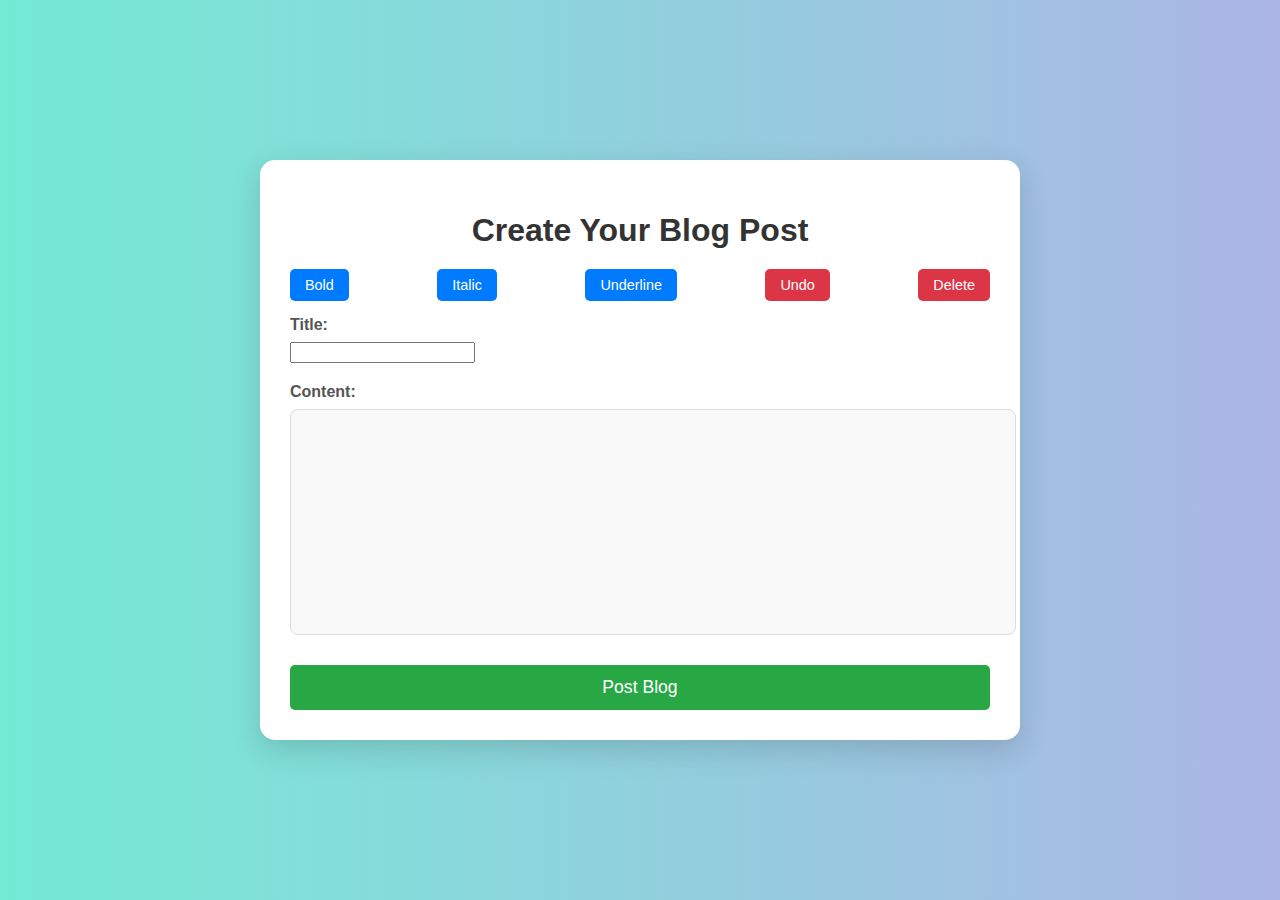
<file: Blog website/createblog.html>
<!DOCTYPE html>
<html lang="en">
<head>
    <meta charset="UTF-8">
    <meta name="viewport" content="width=device-width, initial-scale=1.0">
    <title>Create a Blog</title>
    <style>
        body {
            font-family: 'Segoe UI', Tahoma, Geneva, Verdana, sans-serif;
            background: linear-gradient(to right, #74ebd5, #ACB6E5);
            display: flex;
            justify-content: center;
            align-items: center;
            height: 100vh;
            margin: 0;
        }
        .container {
            background: #fff;
            padding: 30px;
            border-radius: 15px;
            box-shadow: 0 10px 30px rgba(0, 0, 0, 0.15);
            width: 100%;
            max-width: 700px;
        }
        h1 {
            margin-bottom: 20px;
            font-size: 2rem;
            color: #333;
            text-align: center;
        }
        .form-group {
            margin-bottom: 20px;
        }
        label {
            display: block;
            margin-bottom: 8px;
            font-weight: bold;
            color: #555;
        }
        .content-editable {
            width: 100%;
            padding: 12px;
            border: 1px solid #ddd;
            border-radius: 8px;
            font-size: 1rem;
            min-height: 200px;
            outline: none;
            overflow-y: auto;
            resize: none;
            background-color: #f9f9f9;
        }
        .toolbar {
            display: flex;
            justify-content: space-between;
            margin-bottom: 15px;
        }
        .toolbar button {
            background-color: #007bff;
            color: #fff;
            border: none;
            padding: 8px 15px;
            border-radius: 5px;
            cursor: pointer;
            font-size: 0.9rem;
        }
        .toolbar button:hover {
            background-color: #0056b3;
        }
        .toolbar .undo, .toolbar .delete {
            background-color: #dc3545;
        }
        .toolbar .undo:hover, .toolbar .delete:hover {
            background-color: #c82333;
        }
        button[type="submit"] {
            background-color: #28a745;
            color: #fff;
            border: none;
            padding: 12px 25px;
            border-radius: 5px;
            cursor: pointer;
            width: 100%;
            font-size: 1.1rem;
            margin-top: 10px;
        }
        button[type="submit"]:hover {
            background-color: #218838;
        }
    </style>
</head>
<body>
    <div class="container">
        <h1>Create Your Blog Post</h1>
        <div class="toolbar">
            <button type="button" onclick="formatText('bold')">Bold</button>
            <button type="button" onclick="formatText('italic')">Italic</button>
            <button type="button" onclick="formatText('underline')">Underline</button>
            <button type="button" class="undo" onclick="undoText()">Undo</button>
            <button type="button" class="delete" onclick="deleteContent()">Delete</button>
        </div>
        <form id="blog-form">
            <div class="form-group">
                <label for="title">Title:</label>
                <input type="text" id="title" name="title" required>
            </div>
            <div class="form-group">
                <label for="content">Content:</label>
                <div id="content" class="content-editable" contenteditable="true"></div>
            </div>
            <button type="submit">Post Blog</button>
        </form>
    </div>

    <script>
        function formatText(command) {
            document.execCommand(command, false, null);
        }

        function undoText() {
            document.execCommand('undo', false, null);
        }

        function deleteContent() {
            if (confirm("Are you sure you want to delete all content?")) {
                document.getElementById('content').innerHTML = '';
            }
        }

        document.getElementById('blog-form').addEventListener('submit', function(event) {
            event.preventDefault();
            const title = document.getElementById('title').value;
            const content = document.getElementById('content').innerHTML;
            if (title && content) {
                alert('Your blog post has been submitted successfully!');
                // Here you would typically send the data to a server
                // Reset form after submission
                document.getElementById('blog-form').reset();
                document.getElementById('content').innerHTML = '';
            } else {
                alert('Please fill in both the title and content.');
            }
        });
    </script>
</body>
</html>
</file>
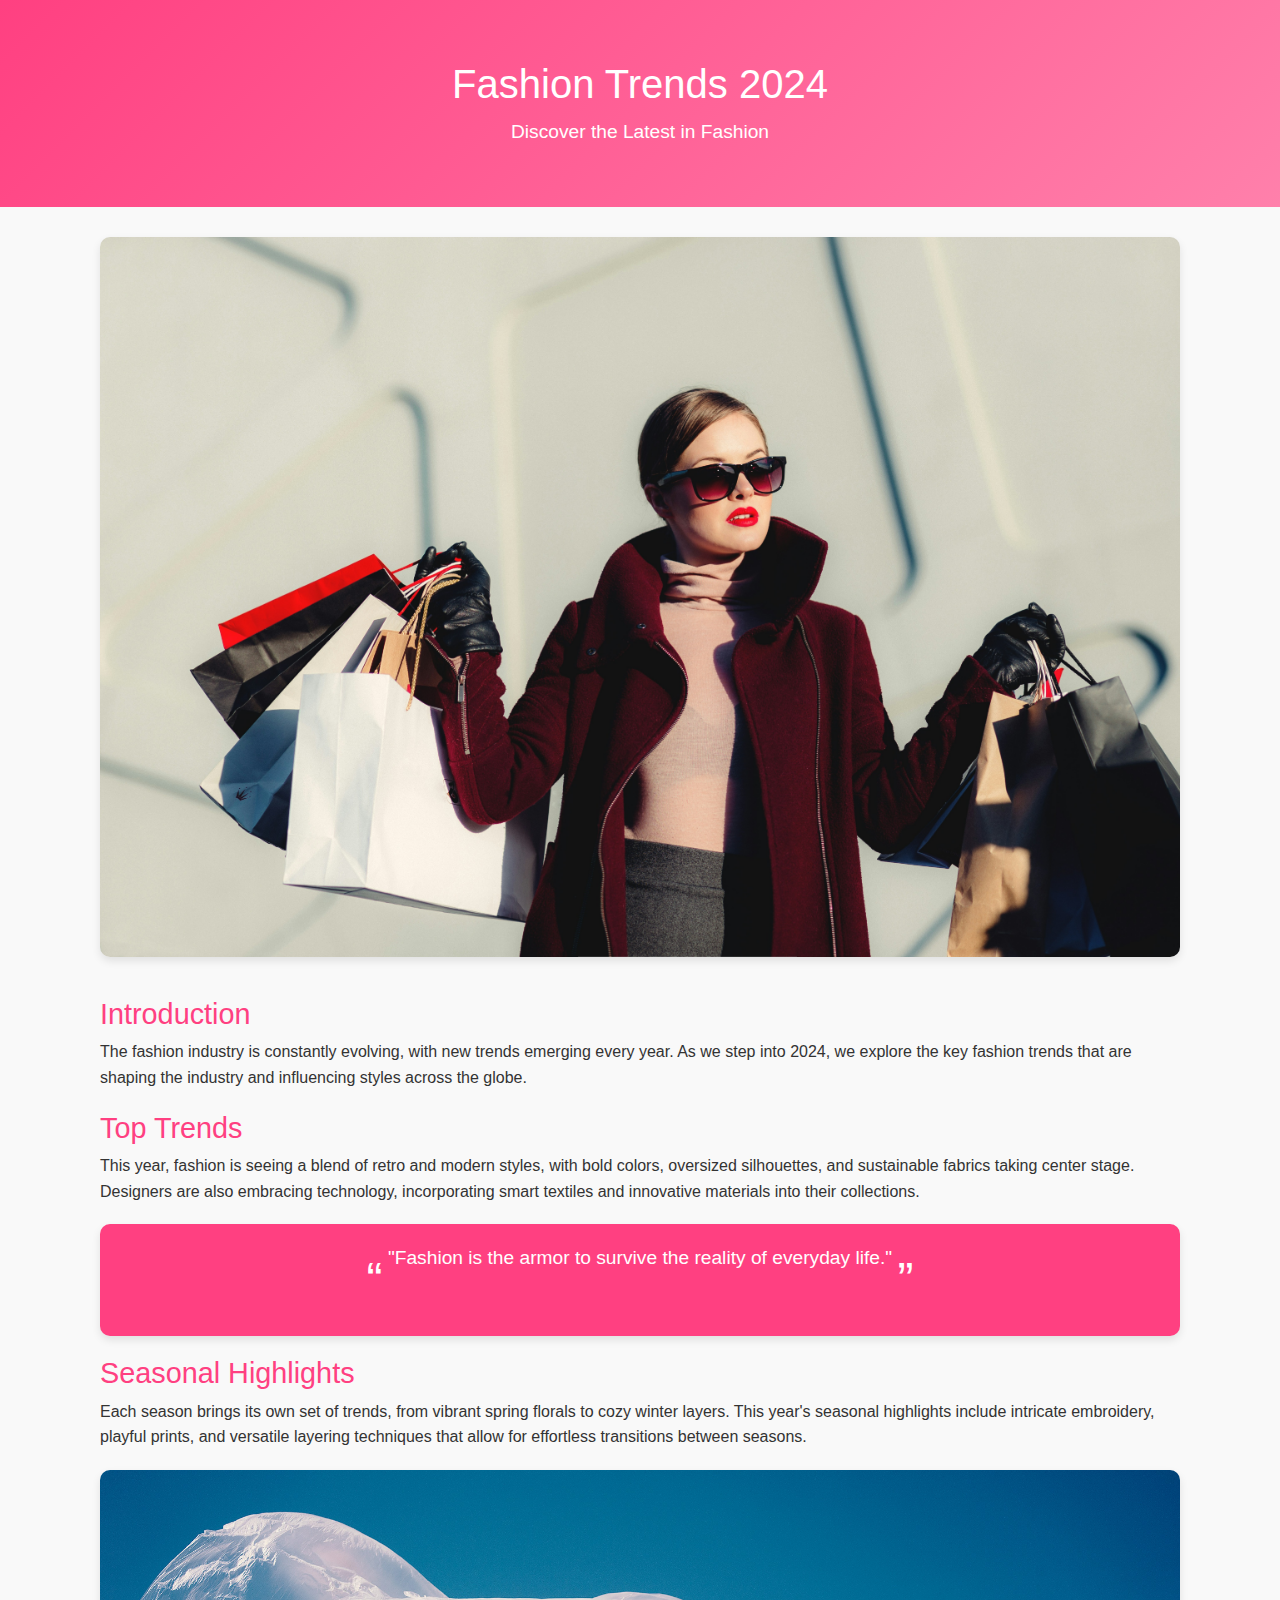
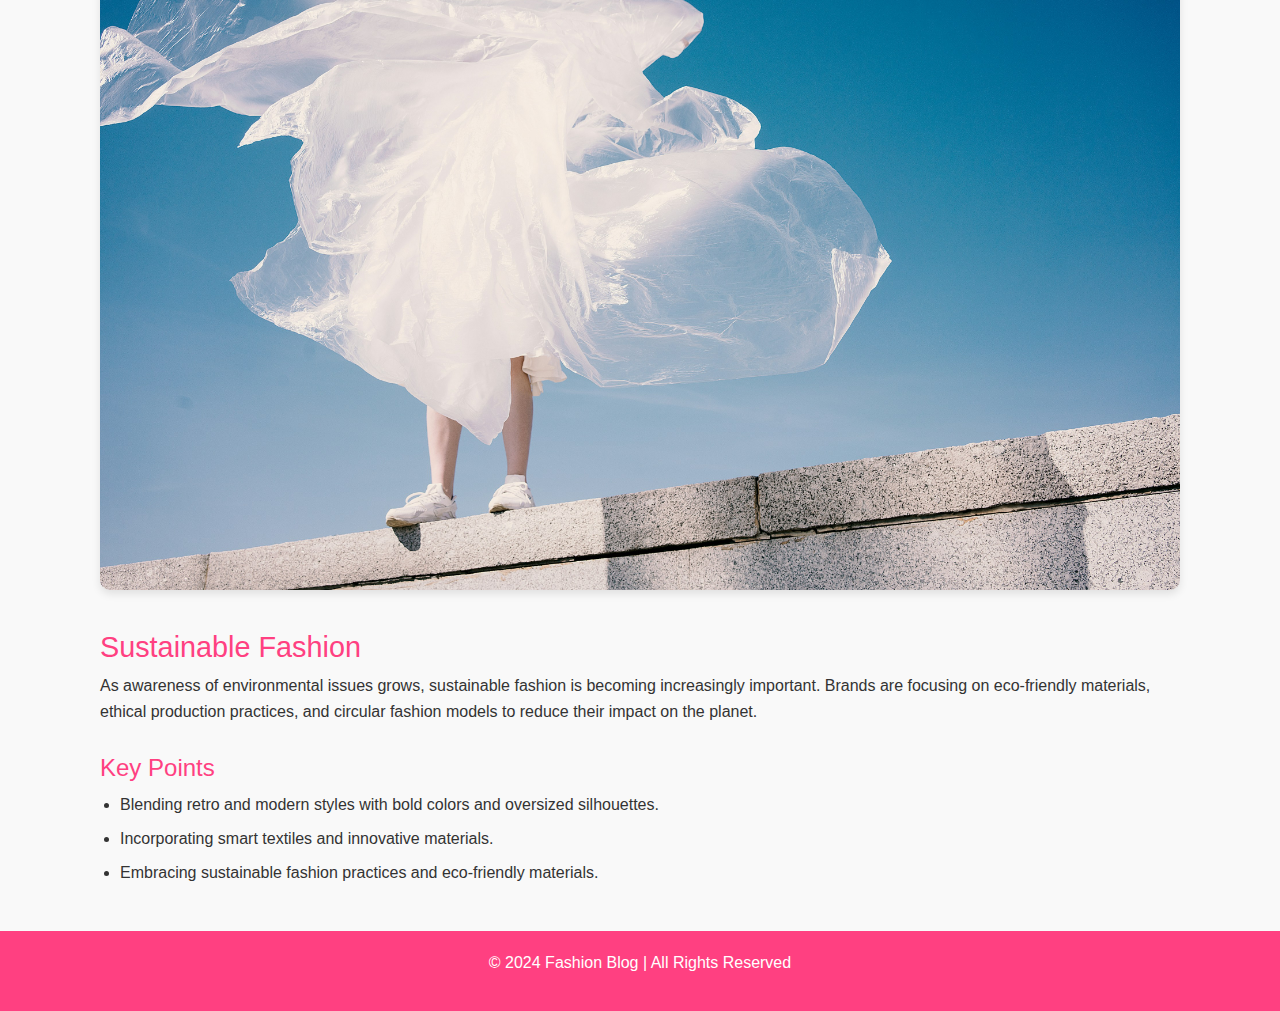
<file: Blog website/fashion.html>
<!DOCTYPE html>
<html lang="en">
<head>
    <meta charset="UTF-8">
    <meta name="viewport" content="width=device-width, initial-scale=1.0">
    <title>Fashion Trends 2024</title>
    <link rel="stylesheet" href="https://stackpath.bootstrapcdn.com/bootstrap/4.3.1/css/bootstrap.min.css">
    <link rel="stylesheet" href="https://cdnjs.cloudflare.com/ajax/libs/animate.css/4.1.1/animate.min.css">
    <style>
        body {
            font-family: 'Arial', sans-serif;
            background-color: #f9f9f9;
            color: #333;
        }
        .header {
            background: linear-gradient(135deg, #ff4081, #ff80ab);
            color: #fff;
            padding: 60px 0;
            text-align: center;
            animation: fadeInDown 2s;
        }
        .header h1 {
            font-size: 2.5rem;
            margin-bottom: 10px;
        }
        .header p {
            font-size: 1.2rem;
            margin-bottom: 0;
        }
        .content {
            padding: 30px;
        }
        .content img {
            width: 100%;
            border-radius: 10px;
            margin-bottom: 20px;
            box-shadow: 0 4px 8px rgba(0, 0, 0, 0.1);
            animation: fadeInUp 2s;
        }
        .content h2 {
            font-size: 1.8rem;
            color: #ff4081;
            margin-top: 20px;
        }
        .content p {
            font-size: 1rem;
            line-height: 1.6;
            margin-bottom: 20px;
        }
        .quote {
            background: #ff4081;
            color: #fff;
            padding: 20px;
            border-radius: 10px;
            font-size: 1.2rem;
            text-align: center;
            box-shadow: 0 4px 8px rgba(0, 0, 0, 0.1);
            animation: zoomIn 2s;
        }
        .quote::before {
            content: "“";
            font-size: 3rem;
            vertical-align: top;
        }
        .quote::after {
            content: "”";
            font-size: 3rem;
            vertical-align: bottom;
        }
        .key-points {
            margin-top: 30px;
            animation: fadeInRight 2s;
        }
        .key-points h3 {
            color: #ff4081;
            font-size: 1.5rem;
            margin-bottom: 10px;
        }
        .key-points ul {
            list-style-type: disc;
            padding-left: 20px;
        }
        .key-points ul li {
            margin-bottom: 10px;
        }
        .footer {
            background: #ff4081;
            color: #fff;
            padding: 20px 0;
            text-align: center;
            animation: fadeInUp 2s;
        }
        @keyframes fadeInDown {
            from {
                opacity: 0;
                transform: translateY(-20px);
            }
            to {
                opacity: 1;
                transform: translateY(0);
            }
        }
        @keyframes fadeInUp {
            from {
                opacity: 0;
                transform: translateY(20px);
            }
            to {
                opacity: 1;
                transform: translateY(0);
            }
        }
        @keyframes zoomIn {
            from {
                opacity: 0;
                transform: scale(0.5);
            }
            to {
                opacity: 1;
                transform: scale(1);
            }
        }
        @keyframes fadeInRight {
            from {
                opacity: 0;
                transform: translateX(20px);
            }
            to {
                opacity: 1;
                transform: translateX(0);
            }
        }
    </style>
</head>
<body>
    <header class="header">
        <h1 class="animate__animated animate__fadeInDown">Fashion Trends 2024</h1>
        <p class="animate__animated animate__fadeInDown">Discover the Latest in Fashion</p>
    </header>

    <div class="content container">
        <img src="fashion1.jpg" alt="Fashion Trends" class="animate__animated animate__fadeInUp">

        <h2 class="animate__animated animate__fadeInLeft">Introduction</h2>
        <p>The fashion industry is constantly evolving, with new trends emerging every year. As we step into 2024, we explore the key fashion trends that are shaping the industry and influencing styles across the globe.</p>

        <h2 class="animate__animated animate__fadeInLeft">Top Trends</h2>
        <p>This year, fashion is seeing a blend of retro and modern styles, with bold colors, oversized silhouettes, and sustainable fabrics taking center stage. Designers are also embracing technology, incorporating smart textiles and innovative materials into their collections.</p>

        <div class="quote animate__animated animate__zoomIn">
            "Fashion is the armor to survive the reality of everyday life."
        </div>

        <h2 class="animate__animated animate__fadeInLeft">Seasonal Highlights</h2>
        <p>Each season brings its own set of trends, from vibrant spring florals to cozy winter layers. This year's seasonal highlights include intricate embroidery, playful prints, and versatile layering techniques that allow for effortless transitions between seasons.</p>

        <img src="fashion2.jpg" alt="Fashion Trends 2024" class="animate__animated animate__fadeInUp">

        <h2 class="animate__animated animate__fadeInLeft">Sustainable Fashion</h2>
        <p>As awareness of environmental issues grows, sustainable fashion is becoming increasingly important. Brands are focusing on eco-friendly materials, ethical production practices, and circular fashion models to reduce their impact on the planet.</p>

        <div class="key-points animate__animated animate__fadeInRight">
            <h3>Key Points</h3>
            <ul>
                <li>Blending retro and modern styles with bold colors and oversized silhouettes.</li>
                <li>Incorporating smart textiles and innovative materials.</li>
                <li>Embracing sustainable fashion practices and eco-friendly materials.</li>
            </ul>
        </div>
    </div>

    <footer class="footer">
        <p>&copy; 2024 Fashion Blog | All Rights Reserved</p>
    </footer>

    <!-- Bootstrap JS and dependencies -->
    <script src="https://code.jquery.com/jquery-3.3.1.slim.min.js"></script>
    <script src="https://cdnjs.cloudflare.com/ajax/libs/popper.js/1.14.7/umd/popper.min.js"></script>
    <script src="https://stackpath.bootstrapcdn.com/bootstrap/4.3.1/js/bootstrap.min.js"></script>
</body>
</html>
</file>
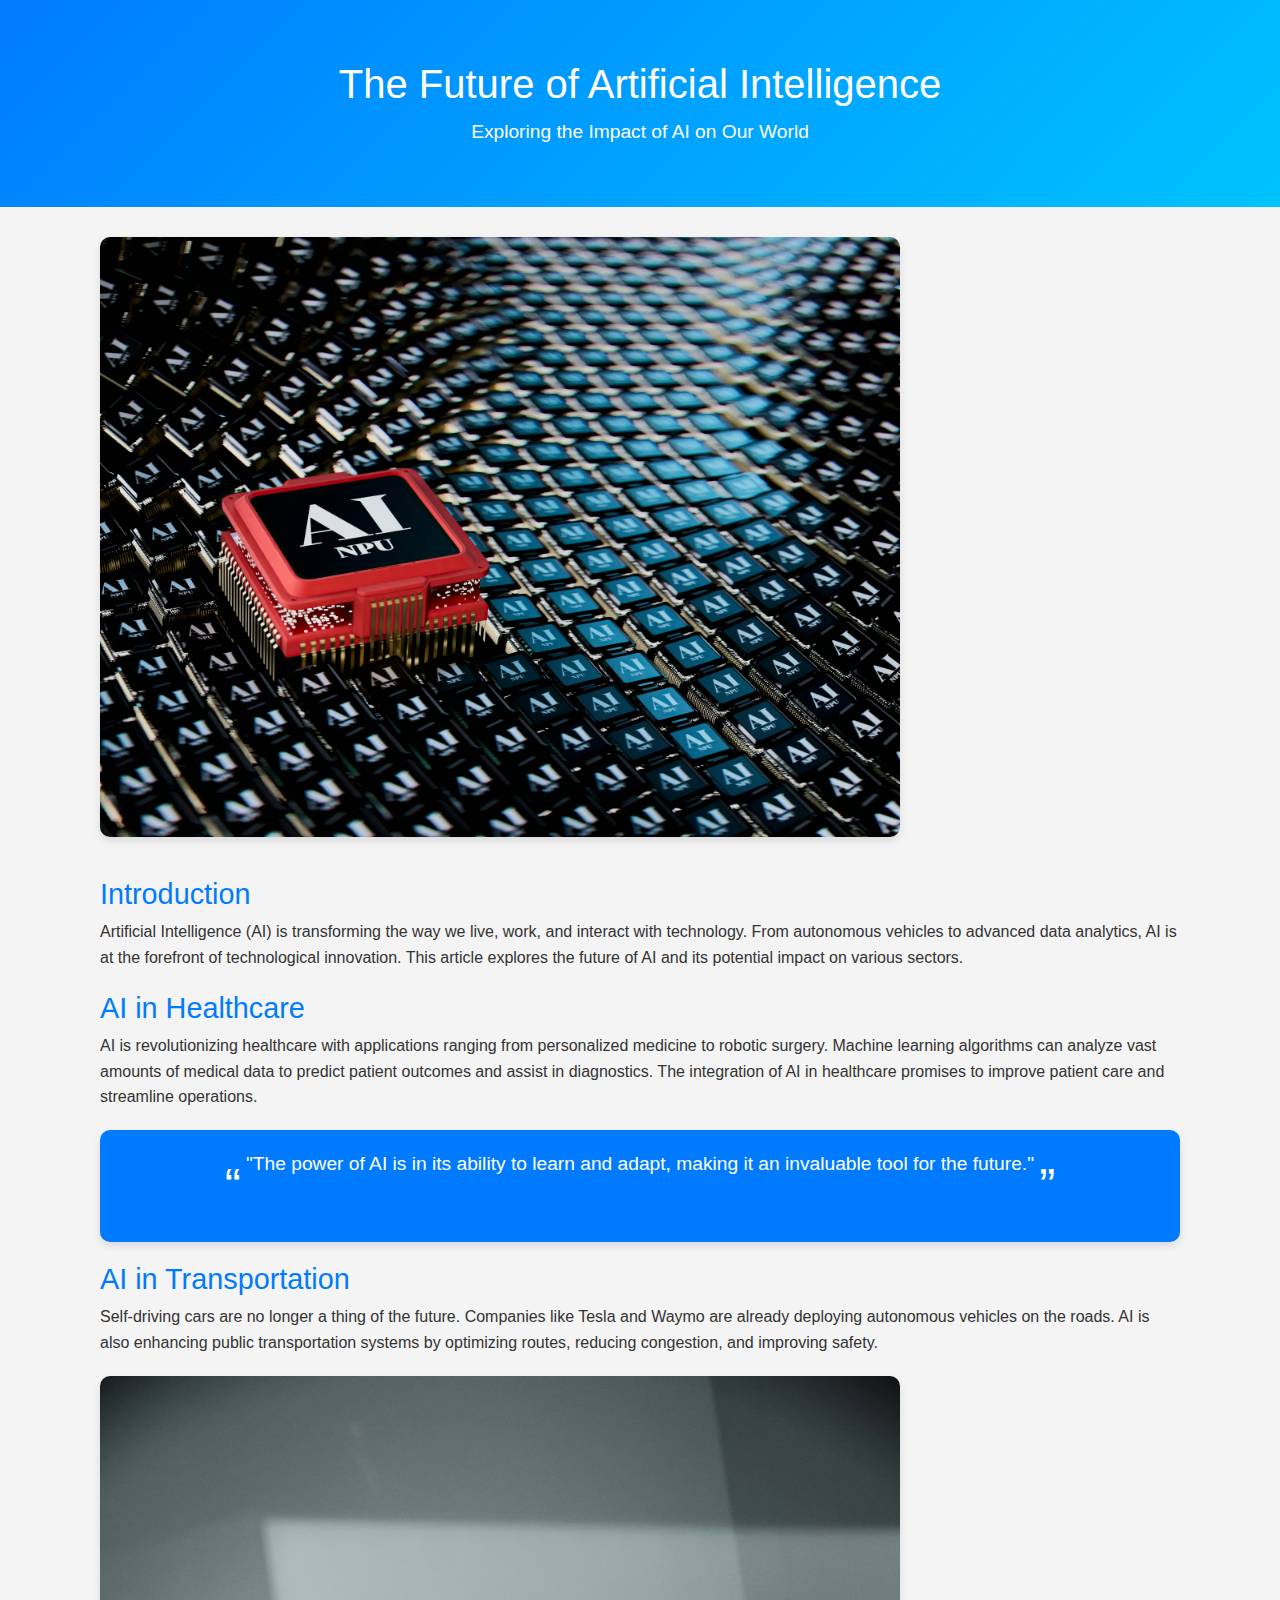
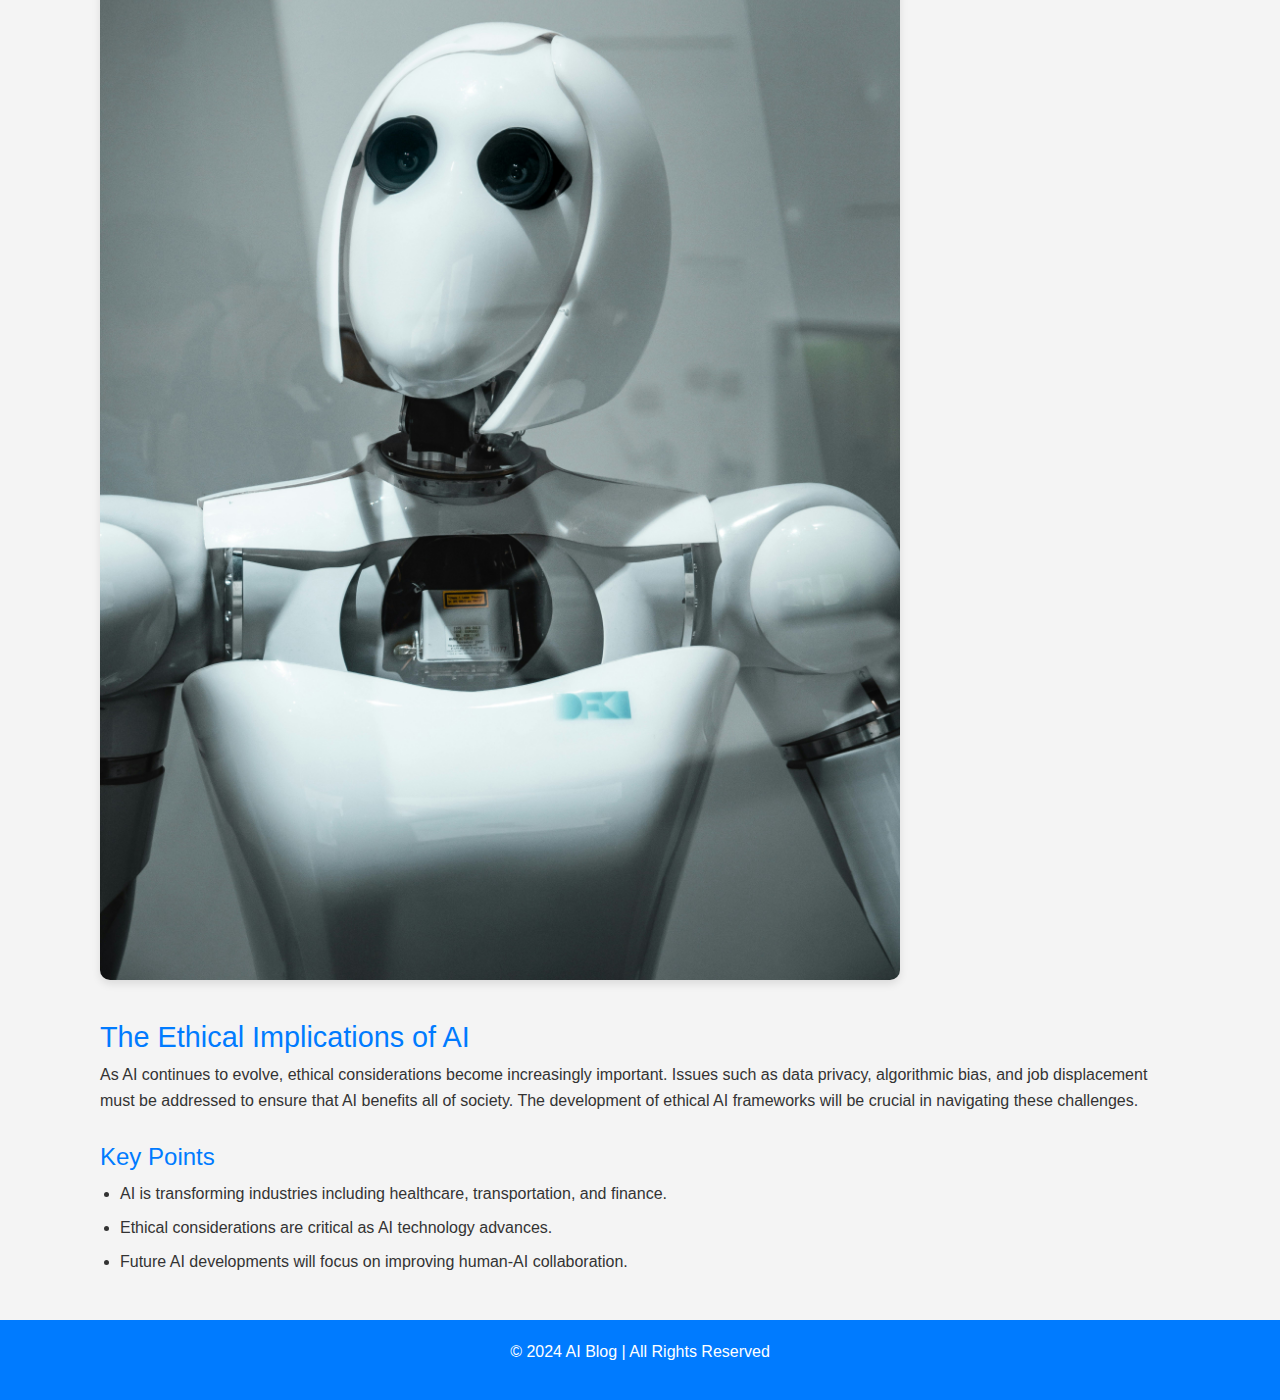
<file: Blog website/post1.html>
<!DOCTYPE html>
<html lang="en">
<head>
    <meta charset="UTF-8">
    <meta name="viewport" content="width=device-width, initial-scale=1.0">
    <title>The Future of Artificial Intelligence</title>
    <link rel="stylesheet" href="https://stackpath.bootstrapcdn.com/bootstrap/4.3.1/css/bootstrap.min.css">
    <link rel="stylesheet" href="https://cdnjs.cloudflare.com/ajax/libs/animate.css/4.1.1/animate.min.css">
    <style>
        body {
            font-family: 'Arial', sans-serif;
            background-color: #f4f4f4;
            color: #333;
        }
        .header {
            background: linear-gradient(135deg, #007bff, #00c3ff);
            color: #fff;
            padding: 60px 0;
            text-align: center;
            animation: fadeInDown 2s;
        }
        .header h1 {
            font-size: 2.5rem;
            margin-bottom: 10px;
        }
        .header p {
            font-size: 1.2rem;
            margin-bottom: 0;
        }
        .content {
            padding: 30px;
        }
        .content img {
            width: 80%; /* Reduced from 100% to 80% */
            max-width: 800px; /* Max width to prevent it from being too large */
            border-radius: 10px;
            margin-bottom: 20px;
            box-shadow: 0 4px 8px rgba(0, 0, 0, 0.1);
            animation: fadeInUp 2s;
        }
        .content h2 {
            font-size: 1.8rem;
            color: #007bff;
            margin-top: 20px;
        }
        .content p {
            font-size: 1rem;
            line-height: 1.6;
            margin-bottom: 20px;
        }
        .quote {
            background: #007bff;
            color: #fff;
            padding: 20px;
            border-radius: 10px;
            font-size: 1.2rem;
            text-align: center;
            box-shadow: 0 4px 8px rgba(0, 0, 0, 0.1);
            animation: zoomIn 2s;
        }
        .quote::before {
            content: "“";
            font-size: 3rem;
            vertical-align: top;
        }
        .quote::after {
            content: "”";
            font-size: 3rem;
            vertical-align: bottom;
        }
        .key-points {
            margin-top: 30px;
            animation: fadeInRight 2s;
        }
        .key-points h3 {
            color: #007bff;
            font-size: 1.5rem;
            margin-bottom: 10px;
        }
        .key-points ul {
            list-style-type: disc;
            padding-left: 20px;
        }
        .key-points ul li {
            margin-bottom: 10px;
        }
        .footer {
            background: #007bff;
            color: #fff;
            padding: 20px 0;
            text-align: center;
            animation: fadeInUp 2s;
        }
        @keyframes fadeInDown {
            from {
                opacity: 0;
                transform: translateY(-20px);
            }
            to {
                opacity: 1;
                transform: translateY(0);
            }
        }
        @keyframes fadeInUp {
            from {
                opacity: 0;
                transform: translateY(20px);
            }
            to {
                opacity: 1;
                transform: translateY(0);
            }
        }
        @keyframes zoomIn {
            from {
                opacity: 0;
                transform: scale(0.5);
            }
            to {
                opacity: 1;
                transform: scale(1);
            }
        }
    </style>
</head>
<body>
    <header class="header">
        <h1 class="animate__animated animate__fadeInDown">The Future of Artificial Intelligence</h1>
        <p class="animate__animated animate__fadeInDown">Exploring the Impact of AI on Our World</p>
    </header>

    <div class="content container">
        <img src="AI1.jpg" alt="Artificial Intelligence Future" class="animate__animated animate__fadeInUp">

        <h2 class="animate__animated animate__fadeInLeft">Introduction</h2>
        <p>Artificial Intelligence (AI) is transforming the way we live, work, and interact with technology. From autonomous vehicles to advanced data analytics, AI is at the forefront of technological innovation. This article explores the future of AI and its potential impact on various sectors.</p>

        <h2 class="animate__animated animate__fadeInLeft">AI in Healthcare</h2>
        <p>AI is revolutionizing healthcare with applications ranging from personalized medicine to robotic surgery. Machine learning algorithms can analyze vast amounts of medical data to predict patient outcomes and assist in diagnostics. The integration of AI in healthcare promises to improve patient care and streamline operations.</p>

        <div class="quote animate__animated animate__zoomIn">
            "The power of AI is in its ability to learn and adapt, making it an invaluable tool for the future."
        </div>

        <h2 class="animate__animated animate__fadeInLeft">AI in Transportation</h2>
        <p>Self-driving cars are no longer a thing of the future. Companies like Tesla and Waymo are already deploying autonomous vehicles on the roads. AI is also enhancing public transportation systems by optimizing routes, reducing congestion, and improving safety.</p>

        <img src="AI3.jpg" alt="AI in Transportation" class="animate__animated animate__fadeInUp">

        <h2 class="animate__animated animate__fadeInLeft">The Ethical Implications of AI</h2>
        <p>As AI continues to evolve, ethical considerations become increasingly important. Issues such as data privacy, algorithmic bias, and job displacement must be addressed to ensure that AI benefits all of society. The development of ethical AI frameworks will be crucial in navigating these challenges.</p>

        <div class="key-points animate__animated animate__fadeInRight">
            <h3>Key Points</h3>
            <ul>
                <li>AI is transforming industries including healthcare, transportation, and finance.</li>
                <li>Ethical considerations are critical as AI technology advances.</li>
                <li>Future AI developments will focus on improving human-AI collaboration.</li>
            </ul>
        </div>
    </div>

    <footer class="footer">
        <p>&copy; 2024 AI Blog | All Rights Reserved</p>
    </footer>

    <!-- Bootstrap JS and dependencies -->
    <script src="https://code.jquery.com/jquery-3.3.1.slim.min.js"></script>
    <script src="https://cdnjs.cloudflare.com/ajax/libs/popper.js/1.14.7/umd/popper.min.js"></script>
    <script src="https://stackpath.bootstrapcdn.com/bootstrap/4.3.1/js/bootstrap.min.js"></script>
</body>
</html>
</file>
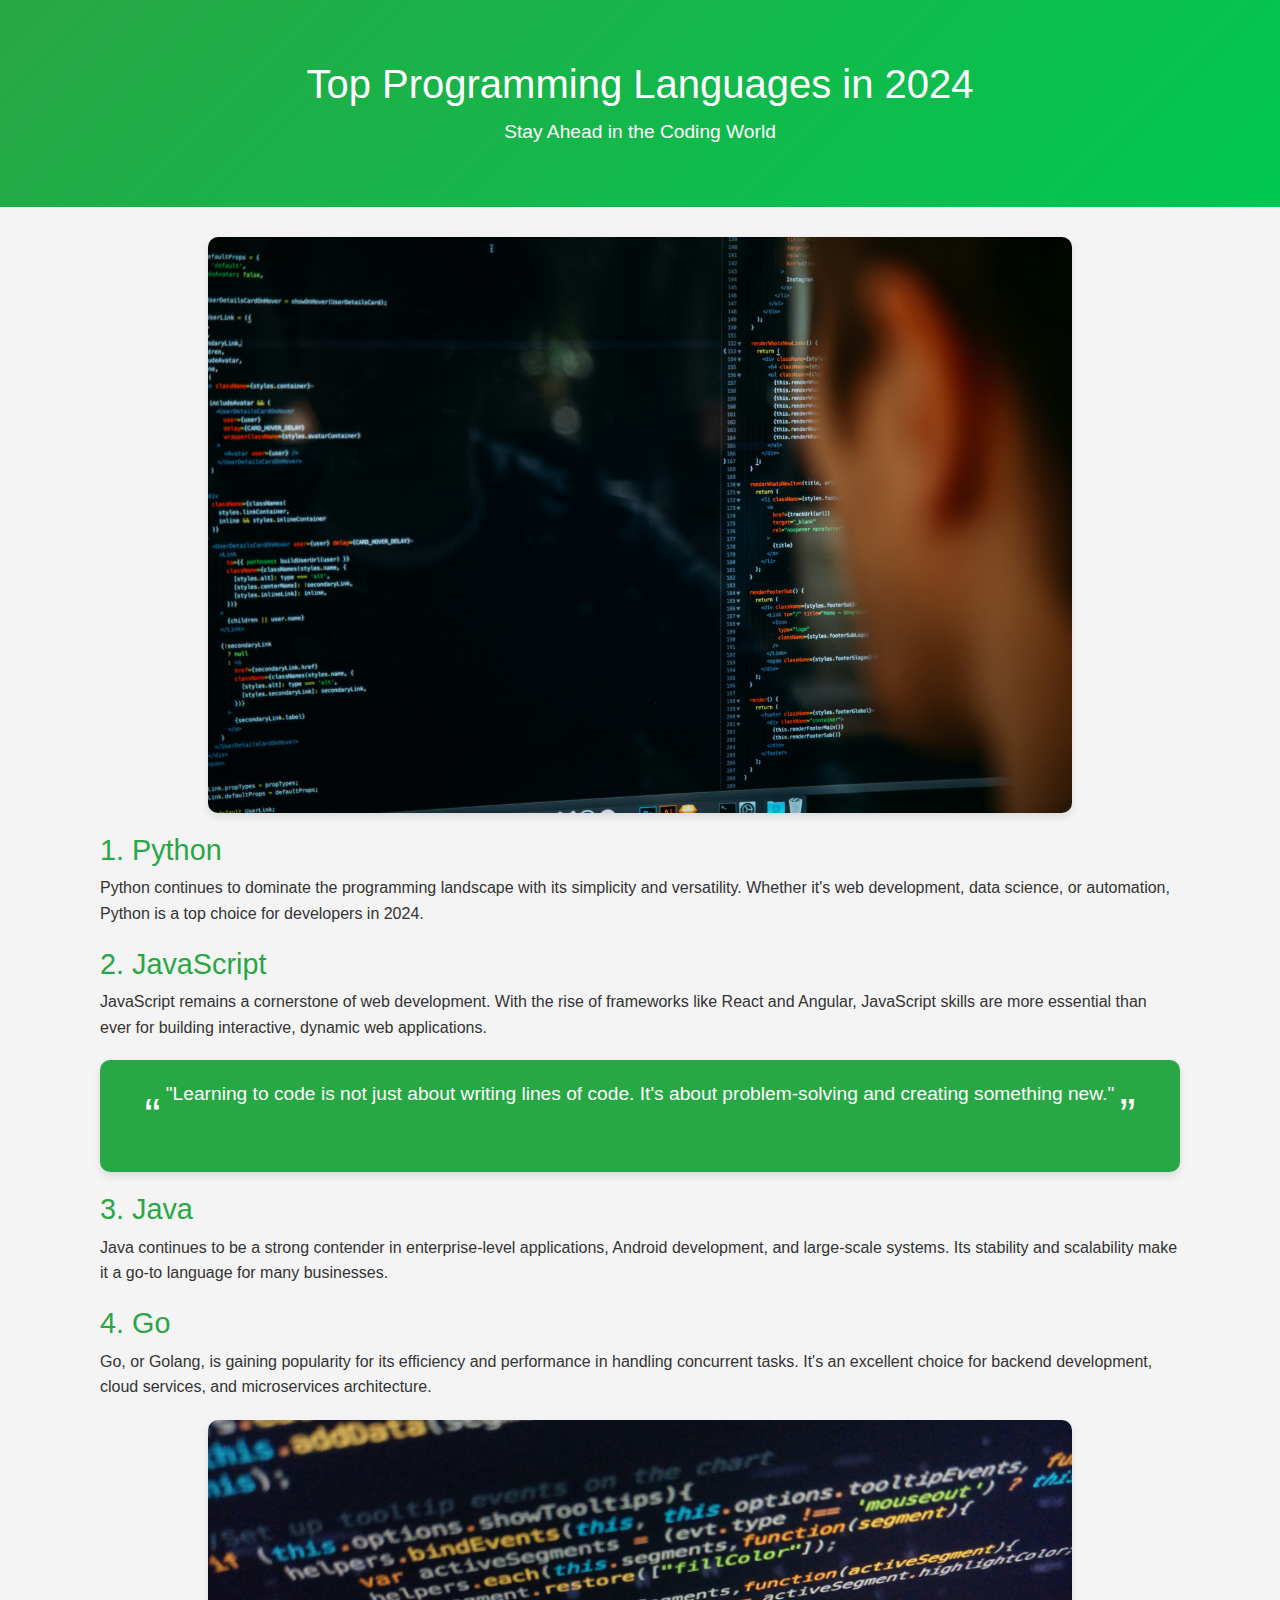
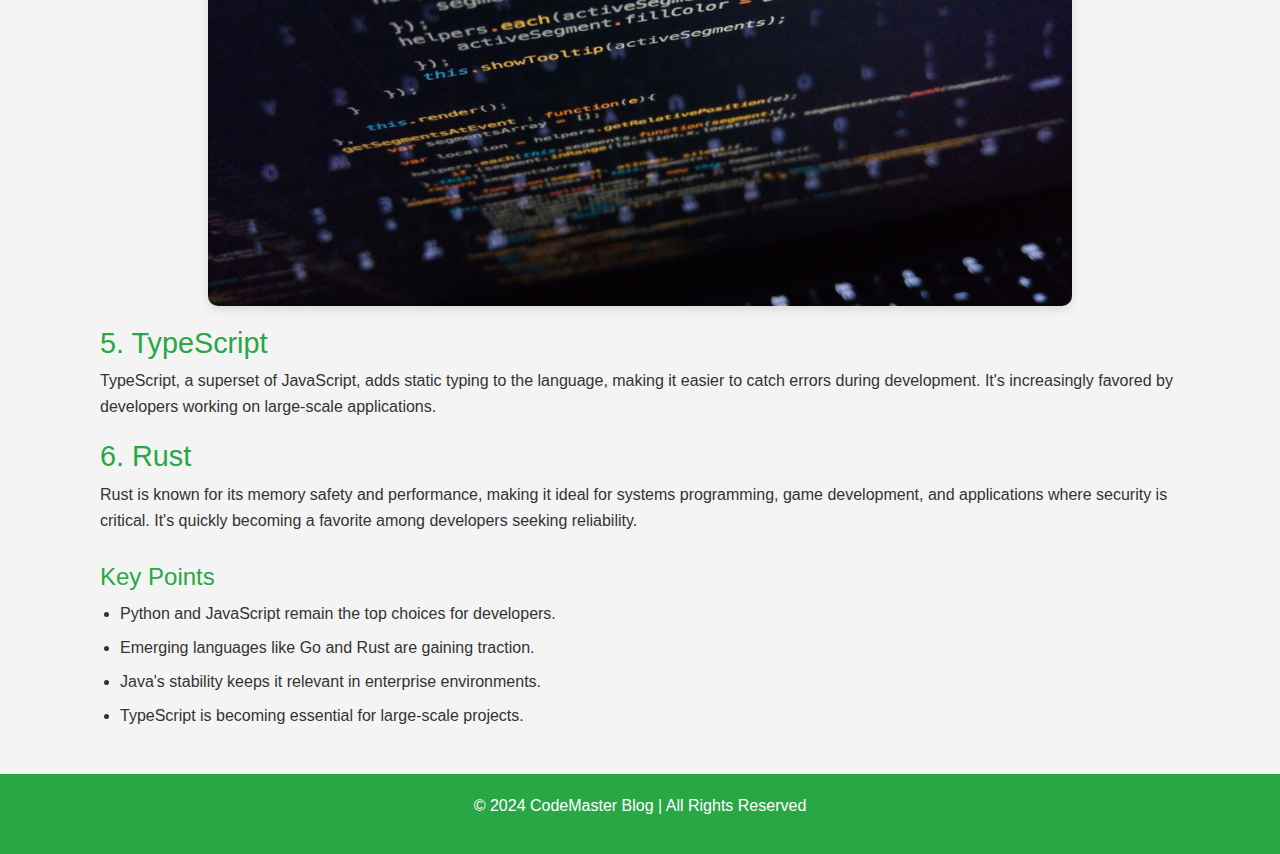
<file: Blog website/post2.html>
<!DOCTYPE html>
<html lang="en">
<head>
    <meta charset="UTF-8">
    <meta name="viewport" content="width=device-width, initial-scale=1.0">
    <title>Top Programming Languages in 2024</title>
    <link rel="stylesheet" href="https://stackpath.bootstrapcdn.com/bootstrap/4.3.1/css/bootstrap.min.css">
    <link rel="stylesheet" href="https://cdnjs.cloudflare.com/ajax/libs/animate.css/4.1.1/animate.min.css">
    <style>
        body {
            font-family: 'Arial', sans-serif;
            background-color: #f4f4f4;
            color: #333;
        }
        .header {
            background: linear-gradient(135deg, #28a745, #00c851);
            color: #fff;
            padding: 60px 0;
            text-align: center;
            animation: fadeInDown 2s;
        }
        .header h1 {
            font-size: 2.5rem;
            margin-bottom: 10px;
        }
        .header p {
            font-size: 1.2rem;
            margin-bottom: 0;
        }
        .content {
            padding: 30px;
        }
        .content img {
            width: 80%;
            border-radius: 10px;
            margin-bottom: 20px;
            box-shadow: 0 4px 8px rgba(0, 0, 0, 0.1);
            animation: fadeInUp 2s;
            display: block;
            margin: 0 auto;
        }
        .content h2 {
            font-size: 1.8rem;
            color: #28a745;
            margin-top: 20px;
        }
        .content p {
            font-size: 1rem;
            line-height: 1.6;
            margin-bottom: 20px;
        }
        .quote {
            background: #28a745;
            color: #fff;
            padding: 20px;
            border-radius: 10px;
            font-size: 1.2rem;
            text-align: center;
            box-shadow: 0 4px 8px rgba(0, 0, 0, 0.1);
            animation: zoomIn 2s;
        }
        .quote::before {
            content: "“";
            font-size: 3rem;
            vertical-align: top;
        }
        .quote::after {
            content: "”";
            font-size: 3rem;
            vertical-align: bottom;
        }
        .key-points {
            margin-top: 30px;
            animation: fadeInRight 2s;
        }
        .key-points h3 {
            color: #28a745;
            font-size: 1.5rem;
            margin-bottom: 10px;
        }
        .key-points ul {
            list-style-type: disc;
            padding-left: 20px;
        }
        .key-points ul li {
            margin-bottom: 10px;
        }
        .footer {
            background: #28a745;
            color: #fff;
            padding: 20px 0;
            text-align: center;
            animation: fadeInUp 2s;
        }
        @keyframes fadeInDown {
            from {
                opacity: 0;
                transform: translateY(-20px);
            }
            to {
                opacity: 1;
                transform: translateY(0);
            }
        }
        @keyframes fadeInUp {
            from {
                opacity: 0;
                transform: translateY(20px);
            }
            to {
                opacity: 1;
                transform: translateY(0);
            }
        }
        @keyframes zoomIn {
            from {
                opacity: 0;
                transform: scale(0.5);
            }
            to {
                opacity: 1;
                transform: scale(1);
            }
        }
    </style>
</head>
<body>
    <header class="header">
        <h1 class="animate__animated animate__fadeInDown">Top Programming Languages in 2024</h1>
        <p class="animate__animated animate__fadeInDown">Stay Ahead in the Coding World</p>
    </header>

    <div class="content container">
        <img src="post4.jpg" alt="Top Programming Languages" class="animate__animated animate__fadeInUp">

        <h2 class="animate__animated animate__fadeInLeft">1. Python</h2>
        <p>Python continues to dominate the programming landscape with its simplicity and versatility. Whether it's web development, data science, or automation, Python is a top choice for developers in 2024.</p>

        <h2 class="animate__animated animate__fadeInLeft">2. JavaScript</h2>
        <p>JavaScript remains a cornerstone of web development. With the rise of frameworks like React and Angular, JavaScript skills are more essential than ever for building interactive, dynamic web applications.</p>

        <div class="quote animate__animated animate__zoomIn">
            "Learning to code is not just about writing lines of code. It's about problem-solving and creating something new."
        </div>

        <h2 class="animate__animated animate__fadeInLeft">3. Java</h2>
        <p>Java continues to be a strong contender in enterprise-level applications, Android development, and large-scale systems. Its stability and scalability make it a go-to language for many businesses.</p>

        <h2 class="animate__animated animate__fadeInLeft">4. Go</h2>
        <p>Go, or Golang, is gaining popularity for its efficiency and performance in handling concurrent tasks. It's an excellent choice for backend development, cloud services, and microservices architecture.</p>

        <img src="post5.jpg" alt="Programming" class="animate__animated animate__fadeInUp">

        <h2 class="animate__animated animate__fadeInLeft">5. TypeScript</h2>
        <p>TypeScript, a superset of JavaScript, adds static typing to the language, making it easier to catch errors during development. It's increasingly favored by developers working on large-scale applications.</p>

        <h2 class="animate__animated animate__fadeInLeft">6. Rust</h2>
        <p>Rust is known for its memory safety and performance, making it ideal for systems programming, game development, and applications where security is critical. It's quickly becoming a favorite among developers seeking reliability.</p>

        <div class="key-points animate__animated animate__fadeInRight">
            <h3>Key Points</h3>
            <ul>
                <li>Python and JavaScript remain the top choices for developers.</li>
                <li>Emerging languages like Go and Rust are gaining traction.</li>
                <li>Java's stability keeps it relevant in enterprise environments.</li>
                <li>TypeScript is becoming essential for large-scale projects.</li>
            </ul>
        </div>
    </div>

    <footer class="footer">
        <p>&copy; 2024 CodeMaster Blog | All Rights Reserved</p>
    </footer>

    <!-- Bootstrap JS and dependencies -->
    <script src="https://code.jquery.com/jquery-3.3.1.slim.min.js"></script>
    <script src="https://cdnjs.cloudflare.com/ajax/libs/popper.js/1.14.7/umd/popper.min.js"></script>
    <script src="https://stackpath.bootstrapcdn.com/bootstrap/4.3.1/js/bootstrap.min.js"></script>
</body>
</html>
</file>
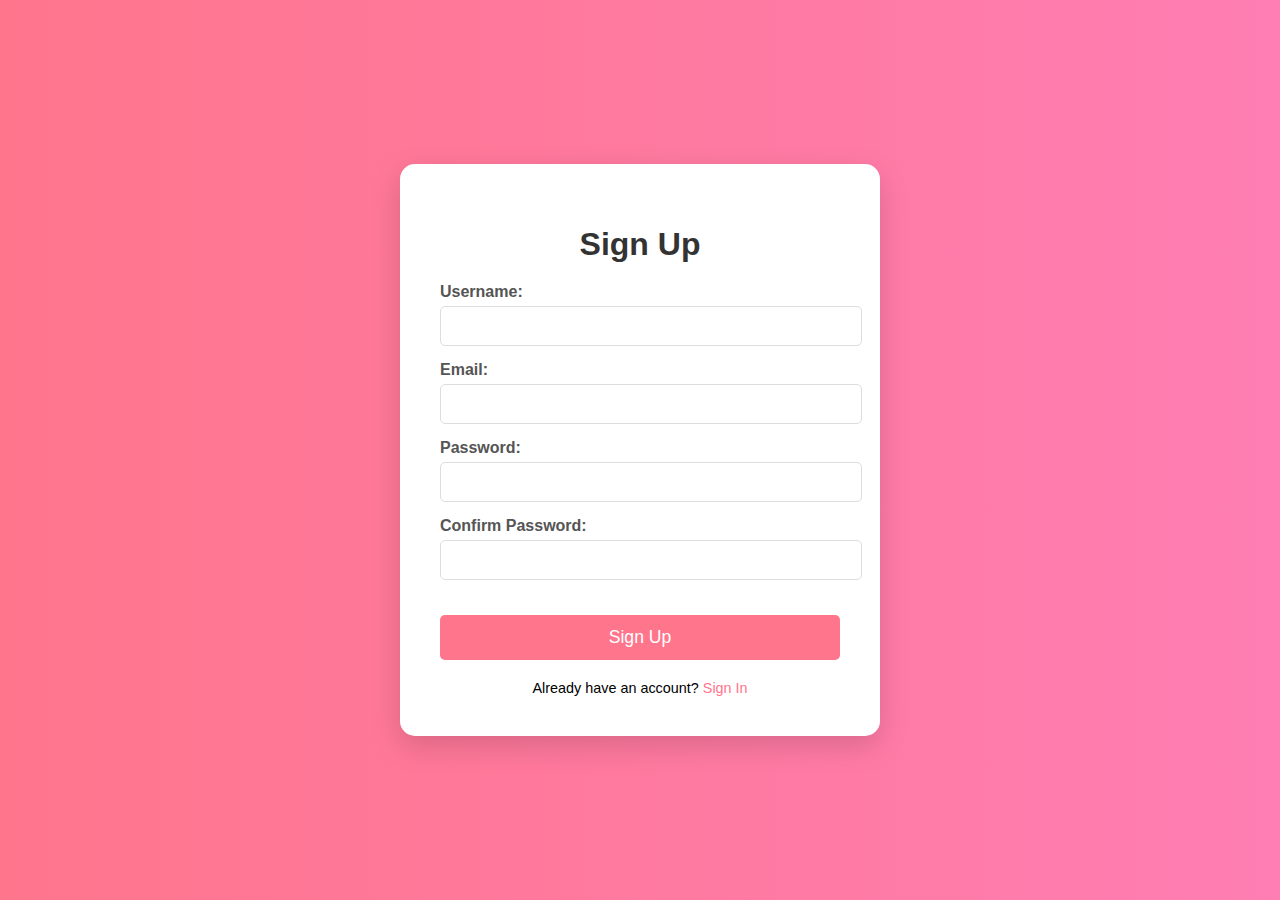
<file: Blog website/signin.html>
<!DOCTYPE html>
<html lang="en">
<head>
    <meta charset="UTF-8">
    <meta name="viewport" content="width=device-width, initial-scale=1.0">
    <title>Sign Up</title>
    <style>
        body {
            font-family: 'Segoe UI', Tahoma, Geneva, Verdana, sans-serif;
            background: linear-gradient(to right, #ff758c, #ff7eb3);
            display: flex;
            justify-content: center;
            align-items: center;
            height: 100vh;
            margin: 0;
        }
        .container {
            background: #fff;
            padding: 40px;
            border-radius: 15px;
            box-shadow: 0 10px 30px rgba(0, 0, 0, 0.15);
            width: 100%;
            max-width: 400px;
            text-align: center;
        }
        h1 {
            margin-bottom: 20px;
            font-size: 2rem;
            color: #333;
        }
        .form-group {
            margin-bottom: 15px;
            text-align: left;
        }
        label {
            display: block;
            margin-bottom: 5px;
            font-weight: bold;
            color: #555;
        }
        input[type="text"], input[type="email"], input[type="password"] {
            width: 100%;
            padding: 10px;
            border: 1px solid #ddd;
            border-radius: 5px;
            font-size: 1rem;
        }
        button[type="submit"] {
            background-color: #ff758c;
            color: #fff;
            border: none;
            padding: 12px 25px;
            border-radius: 5px;
            cursor: pointer;
            width: 100%;
            font-size: 1.1rem;
            margin-top: 20px;
        }
        button[type="submit"]:hover {
            background-color: #ff4e72;
        }
        .sign-in-link {
            margin-top: 20px;
            font-size: 0.9rem;
        }
        .sign-in-link a {
            color: #ff758c;
            text-decoration: none;
        }
        .sign-in-link a:hover {
            text-decoration: underline;
        }
    </style>
</head>
<body>
    <div class="container">
        <h1>Sign Up</h1>
        <form id="signup-form">
            <div class="form-group">
                <label for="username">Username:</label>
                <input type="text" id="username" name="username" required>
            </div>
            <div class="form-group">
                <label for="email">Email:</label>
                <input type="email" id="email" name="email" required>
            </div>
            <div class="form-group">
                <label for="password">Password:</label>
                <input type="password" id="password" name="password" required>
            </div>
            <div class="form-group">
                <label for="confirm-password">Confirm Password:</label>
                <input type="password" id="confirm-password" name="confirm-password" required>
            </div>
            <button type="submit">Sign Up</button>
        </form>
        <div class="sign-in-link">
            Already have an account? <a href="signup.html">Sign In</a>
        </div>
    </div>
</body>
</html>
</file>
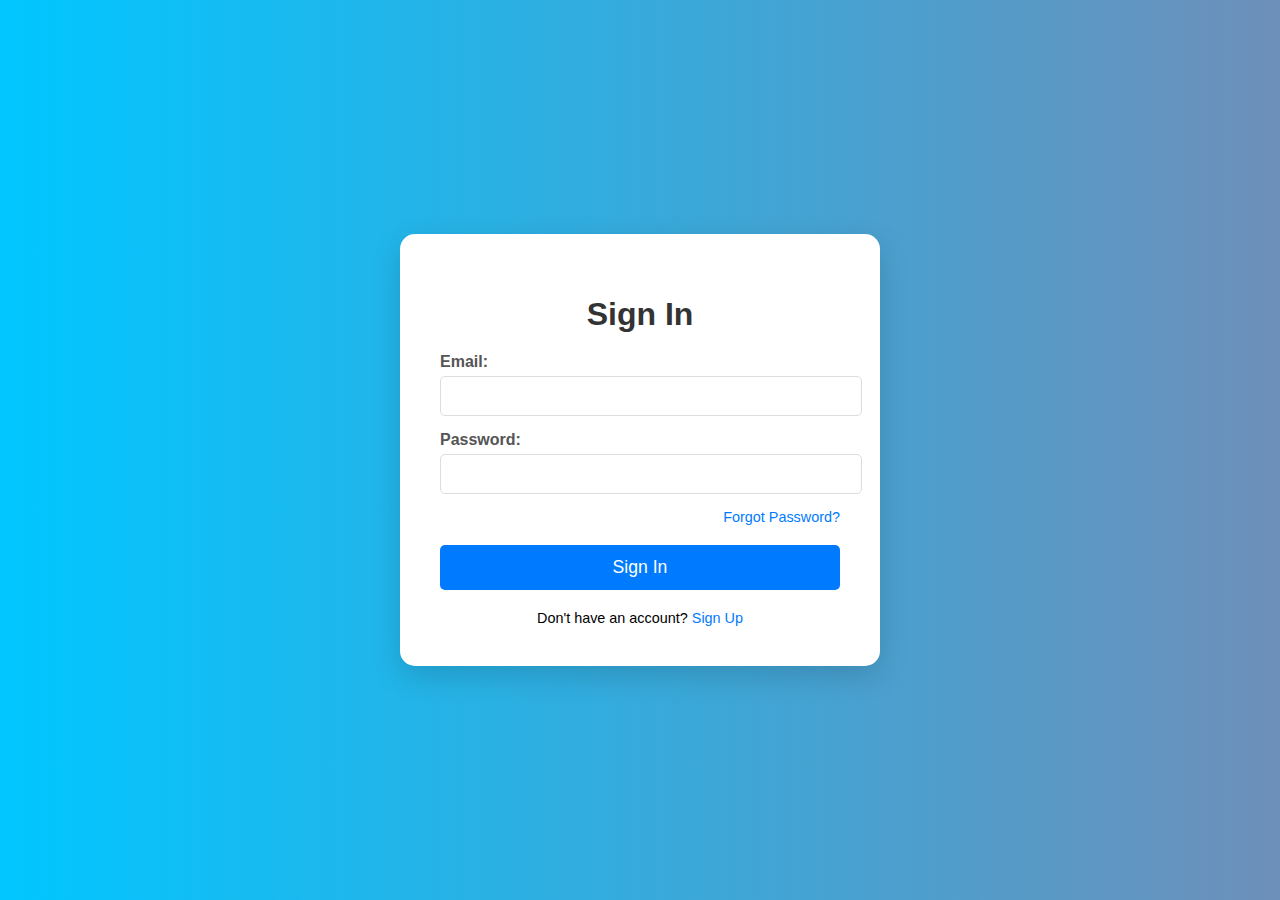
<file: Blog website/signup.html>
<!DOCTYPE html>
<html lang="en">
<head>
    <meta charset="UTF-8">
    <meta name="viewport" content="width=device-width, initial-scale=1.0">
    <title>Sign In</title>
    <style>
        body {
            font-family: 'Segoe UI', Tahoma, Geneva, Verdana, sans-serif;
            background: linear-gradient(to right, #00c6ff, #6d8fb9);
            display: flex;
            justify-content: center;
            align-items: center;
            height: 100vh;
            margin: 0;
        }
        .container {
            background: #fff;
            padding: 40px;
            border-radius: 15px;
            box-shadow: 0 10px 30px rgba(0, 0, 0, 0.15);
            width: 100%;
            max-width: 400px;
            text-align: center;
        }
        h1 {
            margin-bottom: 20px;
            font-size: 2rem;
            color: #333;
        }
        .form-group {
            margin-bottom: 15px;
            text-align: left;
        }
        label {
            display: block;
            margin-bottom: 5px;
            font-weight: bold;
            color: #555;
        }
        input[type="email"], input[type="password"] {
            width: 100%;
            padding: 10px;
            border: 1px solid #ddd;
            border-radius: 5px;
            font-size: 1rem;
        }
        .forgot-password {
            text-align: right;
            font-size: 0.9rem;
            margin-top: 5px;
        }
        .forgot-password a {
            color: #007bff;
            text-decoration: none;
        }
        .forgot-password a:hover {
            text-decoration: underline;
        }
        button[type="submit"] {
            background-color: #007bff;
            color: #fff;
            border: none;
            padding: 12px 25px;
            border-radius: 5px;
            cursor: pointer;
            width: 100%;
            font-size: 1.1rem;
            margin-top: 20px;
        }
        button[type="submit"]:hover {
            background-color: #0056b3;
        }
        .sign-up-link {
            margin-top: 20px;
            font-size: 0.9rem;
        }
        .sign-up-link a {
            color: #007bff;
            text-decoration: none;
        }
        .sign-up-link a:hover {
            text-decoration: underline;
        }
    </style>
</head>
<body>
    <div class="container">
        <h1>Sign In</h1>
        <form id="signin-form">
            <div class="form-group">
                <label for="email">Email:</label>
                <input type="email" id="email" name="email" required>
            </div>
            <div class="form-group">
                <label for="password">Password:</label>
                <input type="password" id="password" name="password" required>
            </div>
            <div class="forgot-password">
                <a href="#">Forgot Password?</a>
            </div>
            <button type="submit">Sign In</button>
        </form>
        <div class="sign-up-link">
            Don't have an account? <a href="signin.html">Sign Up</a>
        </div>
    </div>
</body>
</html>
</file>
